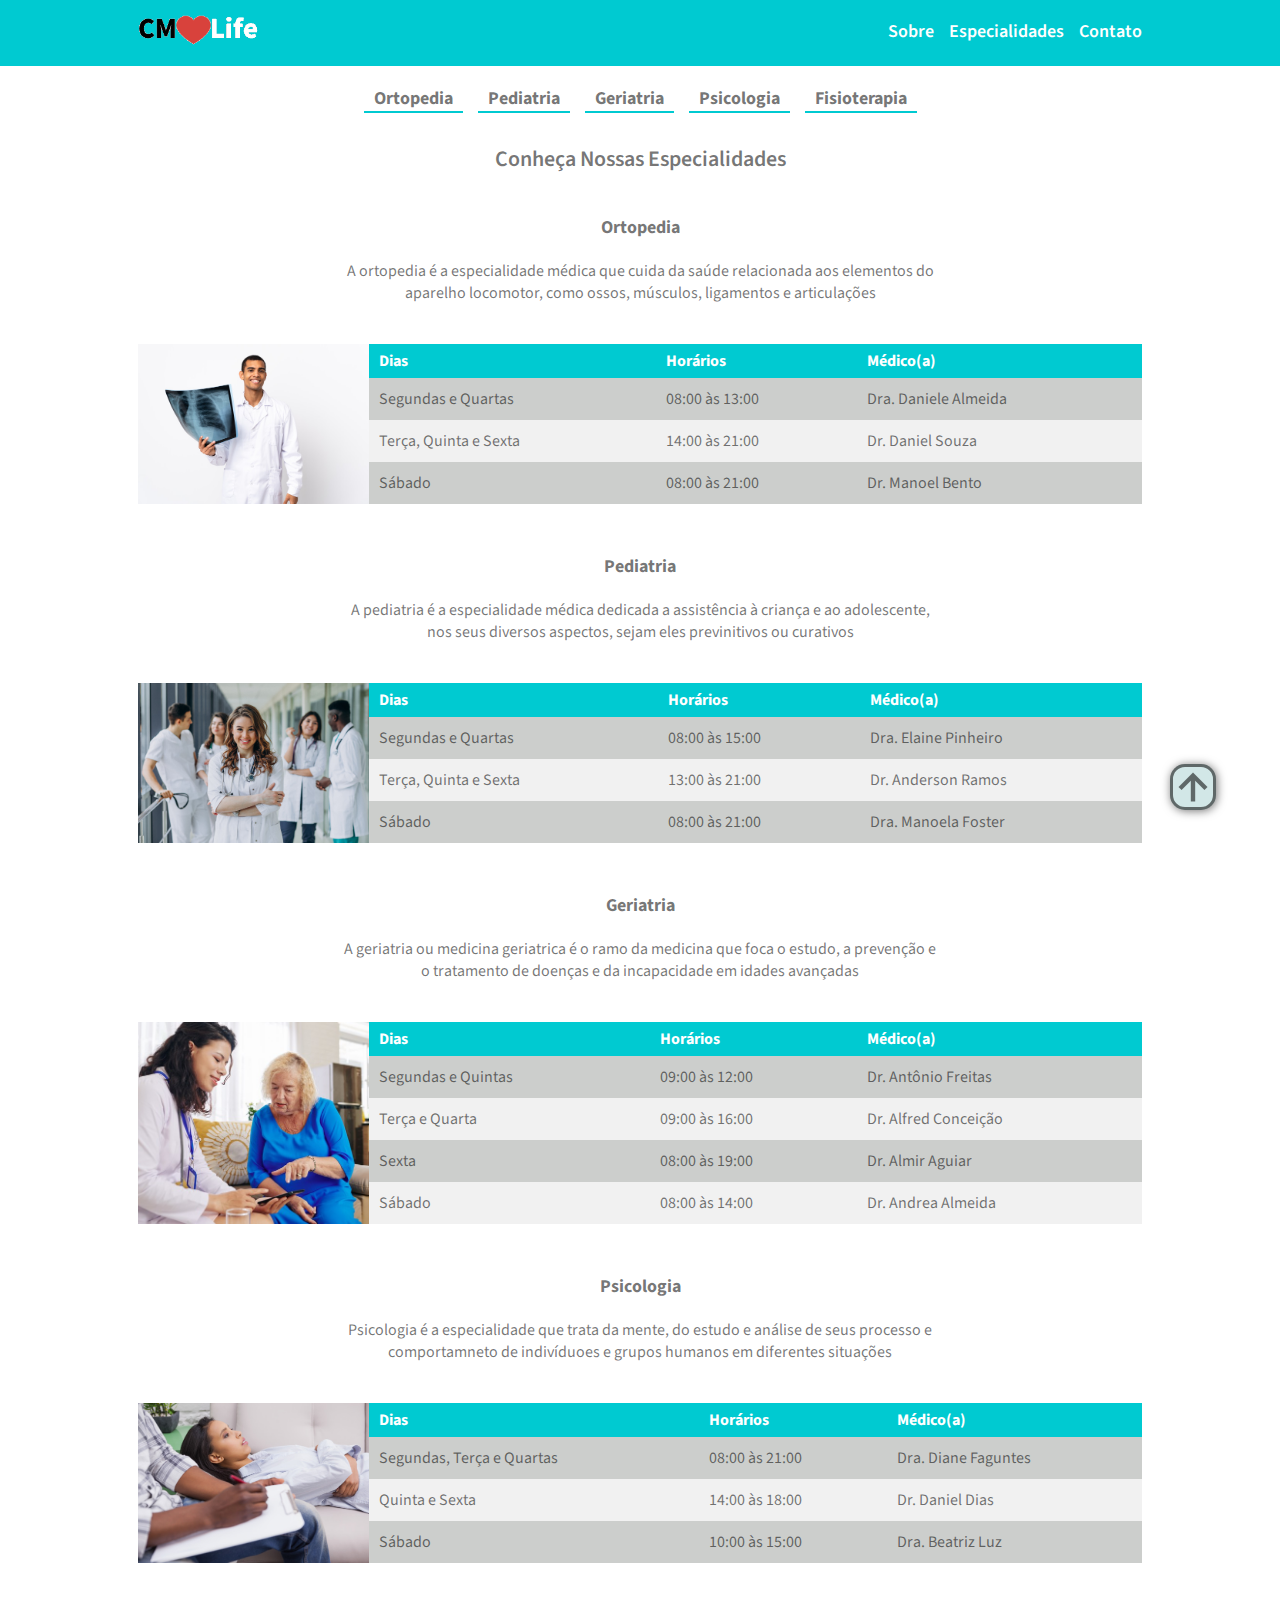
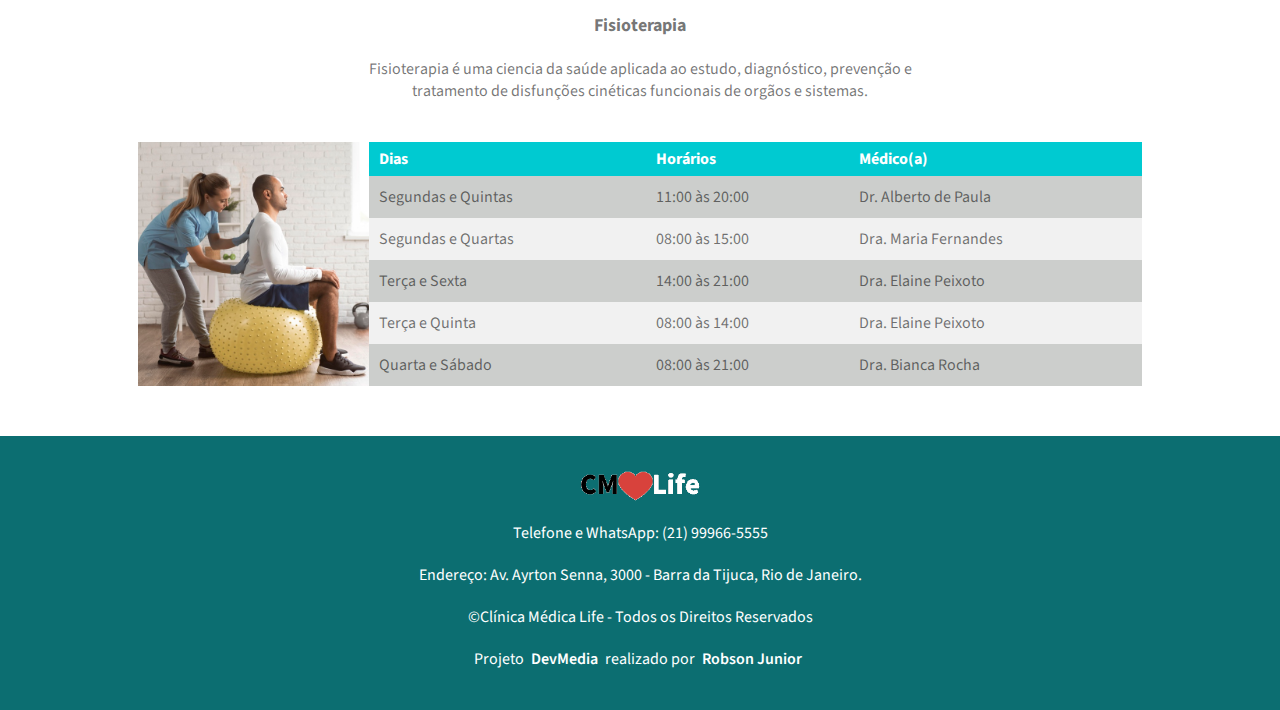
<file: especialidades.html>
<!DOCTYPE html>
<html lang="pt-br">

<head>
    <meta charset="UTF-8">
    <meta name="viewport" content="width=device-width, initial-scale=1.0">
    <meta name="description" content="Clínica médica Life, Aqui a gente cuida de você.">
    <meta name="keywords" content="Clínica, médica, Life">
    <meta name="author" content="Robson Junior">
    <link rel="stylesheet" href="style/style.css">
    <link rel="stylesheet" href="style/especialidades.css">
    <link rel="stylesheet" href="style/media.css">
    <link rel="stylesheet" href="style/media-especialidades.css">
    <link rel="stylesheet"
        href="https://fonts.googleapis.com/css2?family=Material+Symbols+Outlined:opsz,wght,FILL,GRAD@24,400,0,0" />
    <title>CMLIFE - Especialidades</title>
</head>

<body>
    <header id="menu">
        <div class="container-base">
            <figure>
                <a href="index.html" target="_self"><img src="assets/logo.png" alt="Clínica médica Life"
                        class="logo"></a>
            </figure>

            <nav>
                <a href="index.html#sobre">Sobre</a>
                <a href="especialidades.html">Especialidades</a>
                <a href="index.html#contato">Contato</a>
            </nav>
        </div>
    </header>

    <main>
        <div class="container-base">
            <nav id="links-in-page">
                <a href="#ortopedia">Ortopedia</a>
                <a href="#pediatria">Pediatria</a>
                <a href="#geriatria">Geriatria</a>
                <a href="#psicologia">Psicologia</a>
                <a href="#fisioterapia">Fisioterapia</a>
            </nav>

            <h4>Conheça Nossas Especialidades</h4>

            <section id="ortopedia" class="area-esp">
                <div class="txt-esp">
                    <h5>Ortopedia</h5>
                    <p>A ortopedia é a especialidade médica que cuida da saúde relacionada aos elementos do aparelho
                        locomotor, como ossos, músculos, ligamentos e articulações</p>
                </div>

                <div class="table-area">
                    <figure>
                        <img src="assets/ortopedia.png" alt="ortopedia">
                    </figure>

                    <table>
                        <thead>
                            <tr>
                                <th>Dias</th>
                                <th>Horários</th>
                                <th>Médico(a)</th>
                            </tr>
                        </thead>
                        <tbody>
                            <tr>
                                <td>Segundas e Quartas</td>
                                <td>08:00 às 13:00</td>
                                <td>Dra. Daniele Almeida</td>
                            </tr>
                            <tr>
                                <td>Terça, Quinta e Sexta</td>
                                <td>14:00 às 21:00</td>
                                <td>Dr. Daniel Souza</td>
                            </tr>
                            <tr>
                                <td>Sábado</td>
                                <td>08:00 às 21:00</td>
                                <td>Dr. Manoel Bento</td>
                            </tr>
                        </tbody>
                    </table>
                </div>
            </section>

            <section id="pediatria" class="area-esp">
                <div class="txt-esp">
                    <h5>Pediatria</h5>
                    <p>A pediatria é a especialidade médica dedicada a assistência à criança e ao adolescente, nos seus
                        diversos aspectos, sejam eles previnitivos ou curativos</p>
                </div>

                <div class="table-area">
                    <figure>
                        <img src="assets/pediatra2.png" alt="pediatra">
                    </figure>

                    <table>
                        <thead>
                            <tr>
                                <th>Dias</th>
                                <th>Horários</th>
                                <th>Médico(a)</th>
                            </tr>
                        </thead>
                        <tbody>
                            <tr>
                                <td>Segundas e Quartas</td>
                                <td>08:00 às 15:00</td>
                                <td>Dra. Elaine Pinheiro</td>
                            </tr>
                            <tr>
                                <td>Terça, Quinta e Sexta</td>
                                <td>13:00 às 21:00</td>
                                <td>Dr. Anderson Ramos</td>
                            </tr>
                            <tr>
                                <td>Sábado</td>
                                <td>08:00 às 21:00</td>
                                <td>Dra. Manoela Foster</td>
                            </tr>
                        </tbody>
                    </table>
                </div>
            </section>

            <section id="geriatria" class="area-esp">
                <div class="txt-esp">
                    <h5>Geriatria</h5>
                    <p>A geriatria ou medicina geriatrica é o ramo da medicina que foca o estudo, a prevenção e o
                        tratamento de doenças e da incapacidade em idades avançadas</p>
                </div>

                <div class="table-area">
                    <figure>
                        <img src="assets/geriatra.png" alt="geriatra">
                    </figure>

                    <table>
                        <thead>
                            <tr>
                                <th>Dias</th>
                                <th>Horários</th>
                                <th>Médico(a)</th>
                            </tr>
                        </thead>
                        <tbody>
                            <tr>
                                <td>Segundas e Quintas</td>
                                <td>09:00 às 12:00</td>
                                <td>Dr. Antônio Freitas</td>
                            </tr>
                            <tr>
                                <td>Terça e Quarta</td>
                                <td>09:00 às 16:00</td>
                                <td>Dr. Alfred Conceição</td>
                            </tr>
                            <tr>
                                <td>Sexta</td>
                                <td>08:00 às 19:00</td>
                                <td>Dr. Almir Aguiar</td>
                            </tr>
                            <tr>
                                <td>Sábado</td>
                                <td>08:00 às 14:00</td>
                                <td>Dr. Andrea Almeida</td>
                            </tr>
                        </tbody>
                    </table>
                </div>
            </section>

            <section id="psicologia" class="area-esp">
                <div class="txt-esp">
                    <h5>Psicologia</h5>
                    <p>Psicologia é a especialidade que trata da mente, do estudo e análise de seus processo e
                        comportamneto de indivíduoes e grupos humanos em diferentes situações</p>
                </div>

                <div class="table-area">
                    <figure>
                        <img src="assets/psicologo.png" alt="psicologia">
                    </figure>

                    <table>
                        <thead>
                            <tr>
                                <th>Dias</th>
                                <th>Horários</th>
                                <th>Médico(a)</th>
                            </tr>
                        </thead>
                        <tbody>
                            <tr>
                                <td>Segundas, Terça e Quartas</td>
                                <td>08:00 às 21:00</td>
                                <td>Dra. Diane Faguntes</td>
                            </tr>
                            <tr>
                                <td>Quinta e Sexta</td>
                                <td>14:00 às 18:00</td>
                                <td>Dr. Daniel Dias</td>
                            </tr>
                            <tr>
                                <td>Sábado</td>
                                <td>10:00 às 15:00</td>
                                <td>Dra. Beatriz Luz</td>
                            </tr>
                        </tbody>
                    </table>
                </div>
            </section>

            <section id="fisioterapia" class="area-esp">
                <div class="txt-esp">
                    <h5>Fisioterapia</h5>
                    <p>Fisioterapia é uma ciencia da saúde aplicada ao estudo, diagnóstico, prevenção e tratamento de
                        disfunções cinéticas funcionais de orgãos e sistemas.</p>
                </div>

                <div class="table-area">
                    <figure>
                        <img src="assets/fisioterapia.png" alt="fisioterapia">
                    </figure>

                    <table>
                        <thead>
                            <tr>
                                <th>Dias</th>
                                <th>Horários</th>
                                <th>Médico(a)</th>
                            </tr>
                        </thead>
                        <tbody>
                            <tr>
                                <td>Segundas e Quintas</td>
                                <td>11:00 às 20:00</td>
                                <td>Dr. Alberto de Paula</td>
                            </tr>
                            <tr>
                                <td>Segundas e Quartas</td>
                                <td>08:00 às 15:00</td>
                                <td>Dra. Maria Fernandes</td>
                            </tr>
                            <tr>
                                <td>Terça e Sexta</td>
                                <td>14:00 às 21:00</td>
                                <td>Dra. Elaine Peixoto</td>
                            </tr>
                            <tr>
                                <td>Terça e Quinta</td>
                                <td>08:00 às 14:00</td>
                                <td>Dra. Elaine Peixoto</td>
                            </tr>
                            <tr>
                                <td>Quarta e Sábado</td>
                                <td>08:00 às 21:00</td>
                                <td>Dra. Bianca Rocha</td>
                            </tr>
                        </tbody>
                    </table>
                </div>
            </section>
        </div>

        <a href="#menu">
            <span class="material-symbols-outlined" id="arrow-up">
                arrow_upward
            </span>
        </a>
    </main>

    <footer>
        <div class="container-base">
            <figure>
                <img src="assets/logo.png" alt="Clínica CMLIFE" class="logo">
            </figure>
            <p>Telefone e WhatsApp: (21) 99966-5555</p>
            <p>Endereço: Av. Ayrton Senna, 3000 - Barra da Tijuca, Rio de Janeiro.</p>
            <p>&copy;Clínica Médica Life - Todos os Direitos Reservados</p>
            <p>Projeto <a href="https://www.devmedia.com.br/" target="_blank">DevMedia</a> realizado por <a
                    href="https://github.com/Robson-Lima-Jr/projeto08-clinica" target="_blank">Robson Junior</a></p>
        </div>
    </footer>

</body>

</html>
</file>
<file: style/style.css>
/* Configurações gerais */
@charset "UTF-8";

@import url('https://fonts.googleapis.com/css2?family=Source+Sans+3:ital,wght@0,200;0,300;0,400;0,500;0,600;0,700;1,200&display=swap');


:root {
    --text-color: #0000008c;
}

*{
    margin: 0px;
    padding: 0px;
    box-sizing: border-box;
}

html, body {
    width: 100%;
    height: 100%;
    font-family: 'Source Sans 3', sans-serif;
    color: var(--text-color);
    scroll-behavior: smooth;
}

.container-base {
    width: 100%;
    max-width: 1024px;    
    margin: 0px auto;
    padding: 0px 10px;
}

.logo {
    width: 120px;
}

#sobre, #contato {
    margin: 40px auto;
}

h3 {
    font-size: 25px;
    margin-bottom: 20px;
    text-align: center;
    text-transform: uppercase;
}

p{
    width: 100%;
    max-width: 680px;
    margin: auto;
    text-align: center;
    margin-bottom: 20px;
}

img {
    object-fit: cover;
}

/* header */
header {
    background-color: #00CAD1;
}

header .container-base {
    display: flex;
    justify-content: space-between;
    align-items: center;
}

header nav {
    display: flex;
    gap: 15px;
}

header nav a {
    color: white;
    text-decoration: none;
    font-weight: 600;
    font-size: 18px;
    border-bottom: 3px solid transparent;
}

header nav a:hover {
    border-bottom: 3px solid white;
    transition: 0.5s;
}

/* banner */
.banner {
    height: 70vh;
    background: black url(../assets/recepcao.png) no-repeat center center;
    background-size: cover;

    display: flex;
    align-items: center;
}

.banner h1, .banner h2 {
    text-transform: uppercase;
    color: white;
    font-size: 35px;
    font-weight: 600;
}

/* Sobre */
.sobre-div {
    display: flex;
    gap: 20px;
    justify-content: center;
    align-items: center;
}

.sobre-div h4 {
    font-size: 21px;
    font-weight: normal;
    margin-bottom: 10px;
}

.sobre-div ul {
    margin-left: 30px;
}

/* Especialidades página principal */
.especialidades .link-page {
    display: flex;
    justify-content: center;
}

.especialidades .link-page a {
    padding: 10px;
    margin: 15px auto 0px;
    background-color: #00CAD1;
    font-weight: 700;
    color: white;
    text-decoration: none;
}

.especialidades .link-page a:hover {
    background-color: #328588;
}

.galeria-img {
    display: flex;
    gap: 40px;
    flex-wrap: wrap;
    justify-content: center;
    margin-bottom: 20px;
}

.galeria-img figure {
    width: 300px;
    box-shadow: 1px 1px 12px rgba(0, 0, 0, 0.521);
}

.galeria-img figure img {
    width: 100%;
}

.galeria-img figcaption {
    padding: 10px;
    text-align: center;
    font-size: 20px;
    text-transform: uppercase;
}

/* Contato */
#contato p {
    margin: 10px auto;
}

#contato iframe {
    width: 100%;
    margin: 20px 0px 0px 0px;
}

/* Seta para subir a tela */
#arrow-up{
    position: fixed;
    bottom: 10%;
    right: 5%;

    font-size: 40px;
    background-color: #d2e7e7;
    color: var(--text-color);
    font-weight: bold;
    border-radius: 15px;
    border: 3px solid var(--text-color);
    box-shadow: 1px 1px 10px var(--text-color);
}

/* footer */
footer {
    padding: 20px 0px;
    background-color: #0C6E71;
    color: white;
    text-align: center;
}

footer a {
    padding: 2px 4px;
    text-decoration: none;
    color: white;
    font-weight: 600;
    border-radius: 5px;
}

footer a:hover {
    background-color: white;
    color: var(--text-color);
}
</file>
<file: style/especialidades.css>
@charset "UTF-8";

:root {
    --text-color: #0000008c;
}

/* Links de Navegação dentro da pagina */
#links-in-page {
    margin: 20px auto 30px;
    display: flex;
    gap: 15px;
    justify-content: center;
    flex-wrap: wrap;
}

#links-in-page a{
    padding: 0px 10px;
    color: var(--text-color);
    text-decoration: none;
    font-weight: 700;
    font-size: 18px;
    border-bottom: 2px solid #00CAD1;
}

#links-in-page a:hover {
    transition: 0.5s;
    color: white;
    background-color: #00CAD1;
    border-bottom: 2px solid var(--text-color);
}

main h4 {
    text-align: center;
    font-size: 22px;
    font-weight: 600;
}

/* especialidades gerais */
.area-esp .txt-esp {
    width: 100%;
    max-width: 600px;
    margin: 40px auto;
    text-align: center;
}

.area-esp .txt-esp h5 {
    font-size: 18px;
    margin-bottom: 20px;
}

/* table area */
.table-area {
    display: flex;
    margin-bottom: 50px;
}

.table-area figure {
    width: 300px;
}

.table-area figure img {
    width: 100%;
    height: 100%;
}

table {
    border-collapse: collapse;
    width: 100%;
    height: 100%;
}

table thead th {
    padding: 6px 10px;
    background-color: #00CAD1;
    color: white;
    text-align: left;
}

table tbody td {
    padding: 10px;
}

table tbody tr:nth-child(odd) {
    background-color: #CCCECC;
}

table tbody tr:nth-child(even) {
    background-color: #F1F1F1;
}
</file>
<file: style/media.css>
@charset "UTF-8";

:root {
    --text-color: #0000008c;
}

@media screen and (max-width: 425px) {

    /* header */
    header .container-base {
        flex-direction: column;
        padding-bottom: 5px;
    }

    header nav {
        width: 100%;
        padding-top: 5px;
        justify-content: space-around;
        border-top: 1px solid var(--text-color);
    }

    /* banner */
    .banner {
        height: 200px;
    }

    .banner h1,
    .banner h2 {
        font-size: 28px;
    }

    /* sobre */
    #sobre figure img {
        display: none;
    }

    /* especialidades */
    .galeria-img figure {
        width: 100%;
    }
}

@media screen and (min-width: 426px) and (max-width: 768px) {

    /* header */
    header .container-base {
        flex-direction: column;
        padding-bottom: 5px;
    }

    header nav {
        width: 100%;
        padding-top: 5px;
        justify-content: space-evenly;
        border-top: 1px solid var(--text-color);
    }

    /* banner */
    .banner {
        height: 290px;
    }

    .banner h1,
    .banner h2 {
        font-size: 32px;
    }

    /* sobre */
    #sobre figure img {
        display: none;
    }
}

@media screen and (min-width: 769px) and (max-width: 1024px) {

    /* banner */
    .banner {
        height: 400px;
    }
}

@media screen and (min-width: 1025px) {

    /* banner */
    .banner {
        height: 500px;
    }
}
</file>
<file: style/media-especialidades.css>
@charset "UTF-8";

:root {
    --text-color: #0000008c;
}

@media screen and (max-width: 425px) {
    .table-area figure {
        display: none;
    }

    table thead th {
        padding: 10px 10px;
    }
    
    table tbody td {
        padding: 10px 5px;
        font-size: 14px;
    }
}

@media screen and (min-width: 426px) and (max-width: 768px) {
    .table-area figure {
        display: none;
    }
}
</file>
